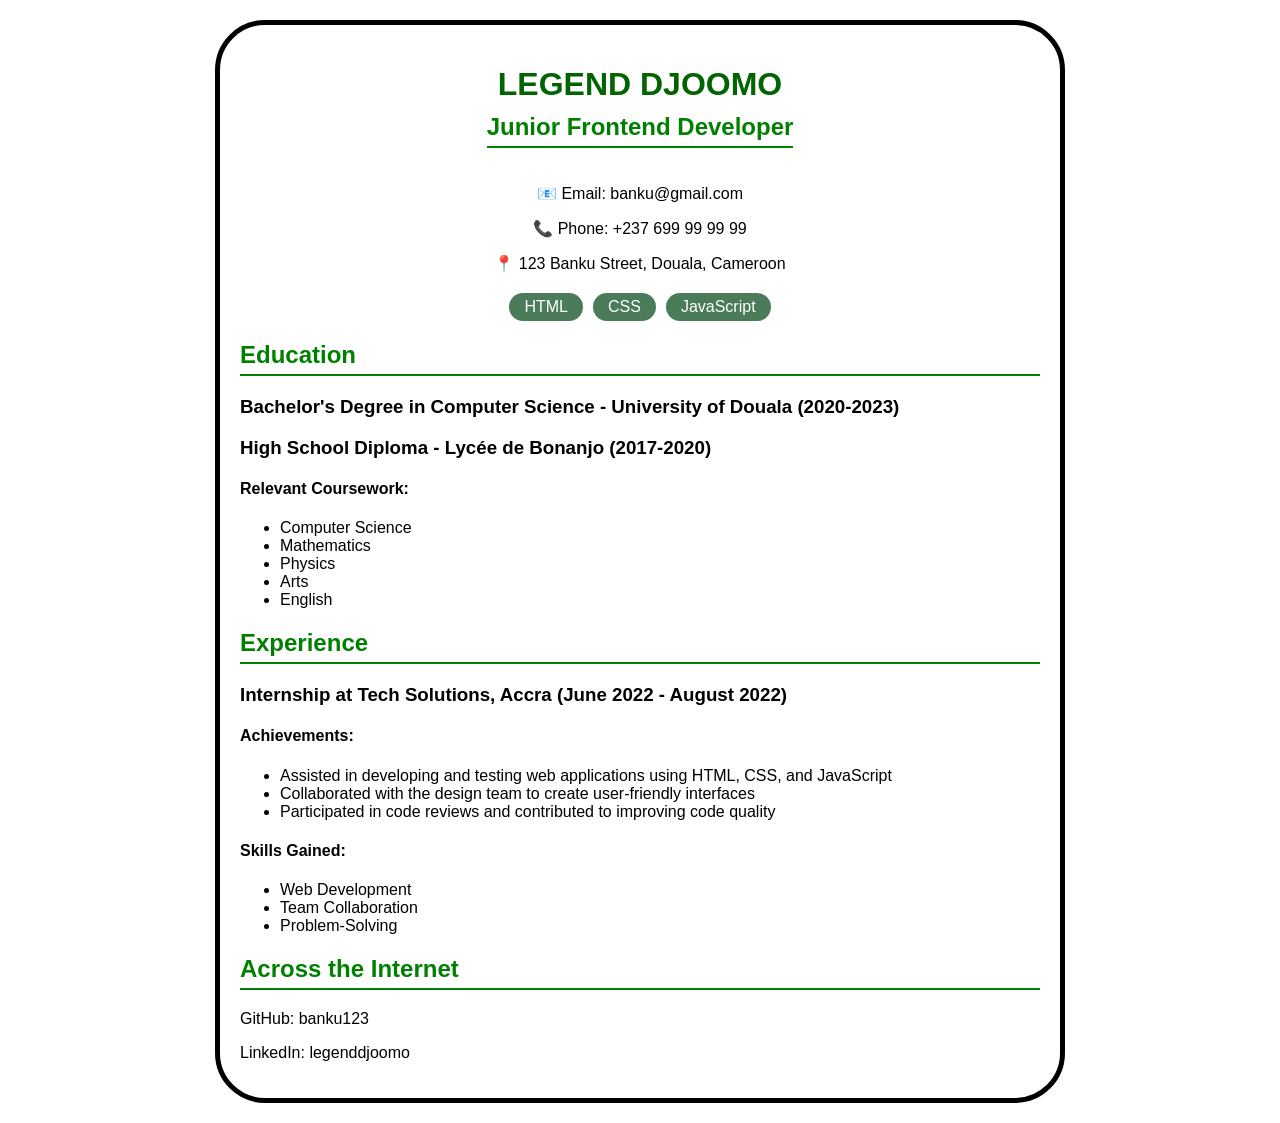
<file: cv.html>
<!DOCTYPE html>
<html lang="en">
<head>
    <meta charset="UTF-8">
    <meta name="viewport" content="width=device-width, initial-scale=1.0">
    <title>Legend Djoomo - Portfolio</title>
    <style>
        .section-title {
            color: green;
            border-bottom: 2px solid green;
            padding-bottom: 5px;
        }
        body {
            font-family: Arial, sans-serif;
            max-width: 800px;
            margin: 0 auto;
            padding: 20px;
            border-radius: 50px;
            border: 5px solid black;
            margin-top: 20px;
            margin-bottom: 20px;
        
        }
        .skills-container {
    display: flex;
    flex-wrap: wrap;
    gap: 10px;
    justify-content: center;
} 
.skills-container span {
    background-color: #4a7c59;
    color: white;
    padding: 5px 15px;
    border-radius: 20px;
}

.header-style {
        display: flex;
        flex-direction: column;
        justify-content: center;    
        align-items: center;        
        min-height: 100px;          
        margin-bottom: 0;
                    }
        .name-style {
           color: darkgreen;
           margin-bottom: 10px;
        }
        .rank-style {
            margin-top: 0;
            color: green;
            
        }
        .contact-info {
    text-align: center;
    margin: 20px 0;
    margin-top: 0;
}
    </style>
</head>
<body>
   <header class = "header-style"> <h1 class ="name-style">LEGEND DJOOMO</h1>
    <h2 class="section-title rank-style">Junior Frontend Developer</h2>
    </header>
    <div class="contact-info">
    <p>📧 Email: banku@gmail.com</p>
    <p>📞 Phone: +237 699 99 99 99</p>
    <p>📍 123 Banku Street, Douala, Cameroon</p>
</div>

    <div class="skills-container">
    <span class="skill-badge">HTML</span>
    <span class="skill-badge">CSS</span>
    <span class="skill-badge">JavaScript</span>
</div>

    <h2 class="section-title">Education</h2>
    <h3>Bachelor's Degree in Computer Science - University of Douala (2020-2023)</h3>
    <h3>High School Diploma - Lycée de Bonanjo (2017-2020)</h3>
    
    <h4>Relevant Coursework:</h4>
    <ul>
        <li>Computer Science</li>
        <li>Mathematics</li>
        <li>Physics</li>
        <li>Arts</li>
        <li>English</li>
    </ul>

    <h2 class="section-title">Experience</h2>
    <h3>Internship at Tech Solutions, Accra (June 2022 - August 2022)</h3>
    
    <h4>Achievements:</h4>
    <ul>
        <li>Assisted in developing and testing web applications using HTML, CSS, and JavaScript</li>
        <li>Collaborated with the design team to create user-friendly interfaces</li>
        <li>Participated in code reviews and contributed to improving code quality</li>
    </ul>

    <h4>Skills Gained:</h4>
    <ul>
        <li>Web Development</li>
        <li>Team Collaboration</li>    
        <li>Problem-Solving</li>
    </ul>

    <h2 class="section-title">Across the Internet</h2>
    <p>GitHub: banku123</p>
    <p>LinkedIn: legenddjoomo</p>
</body>
</html>
</file>
